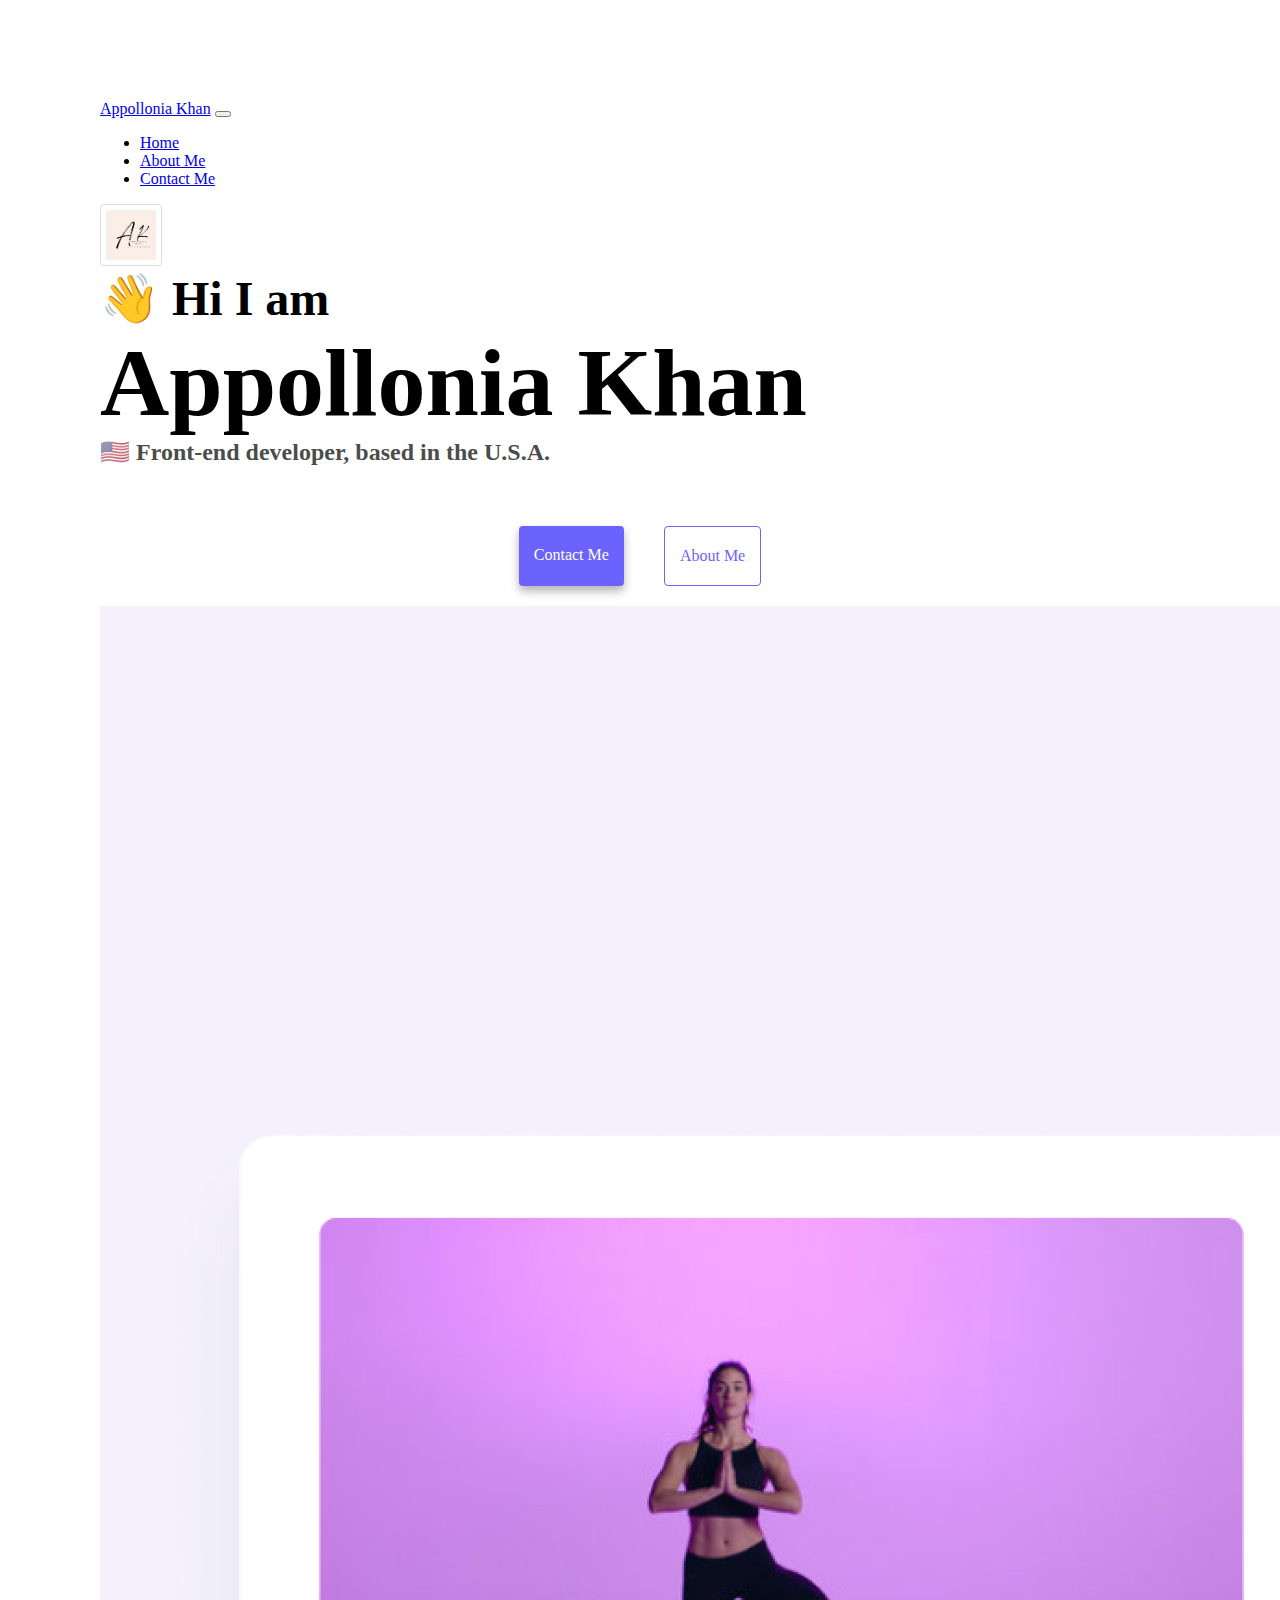
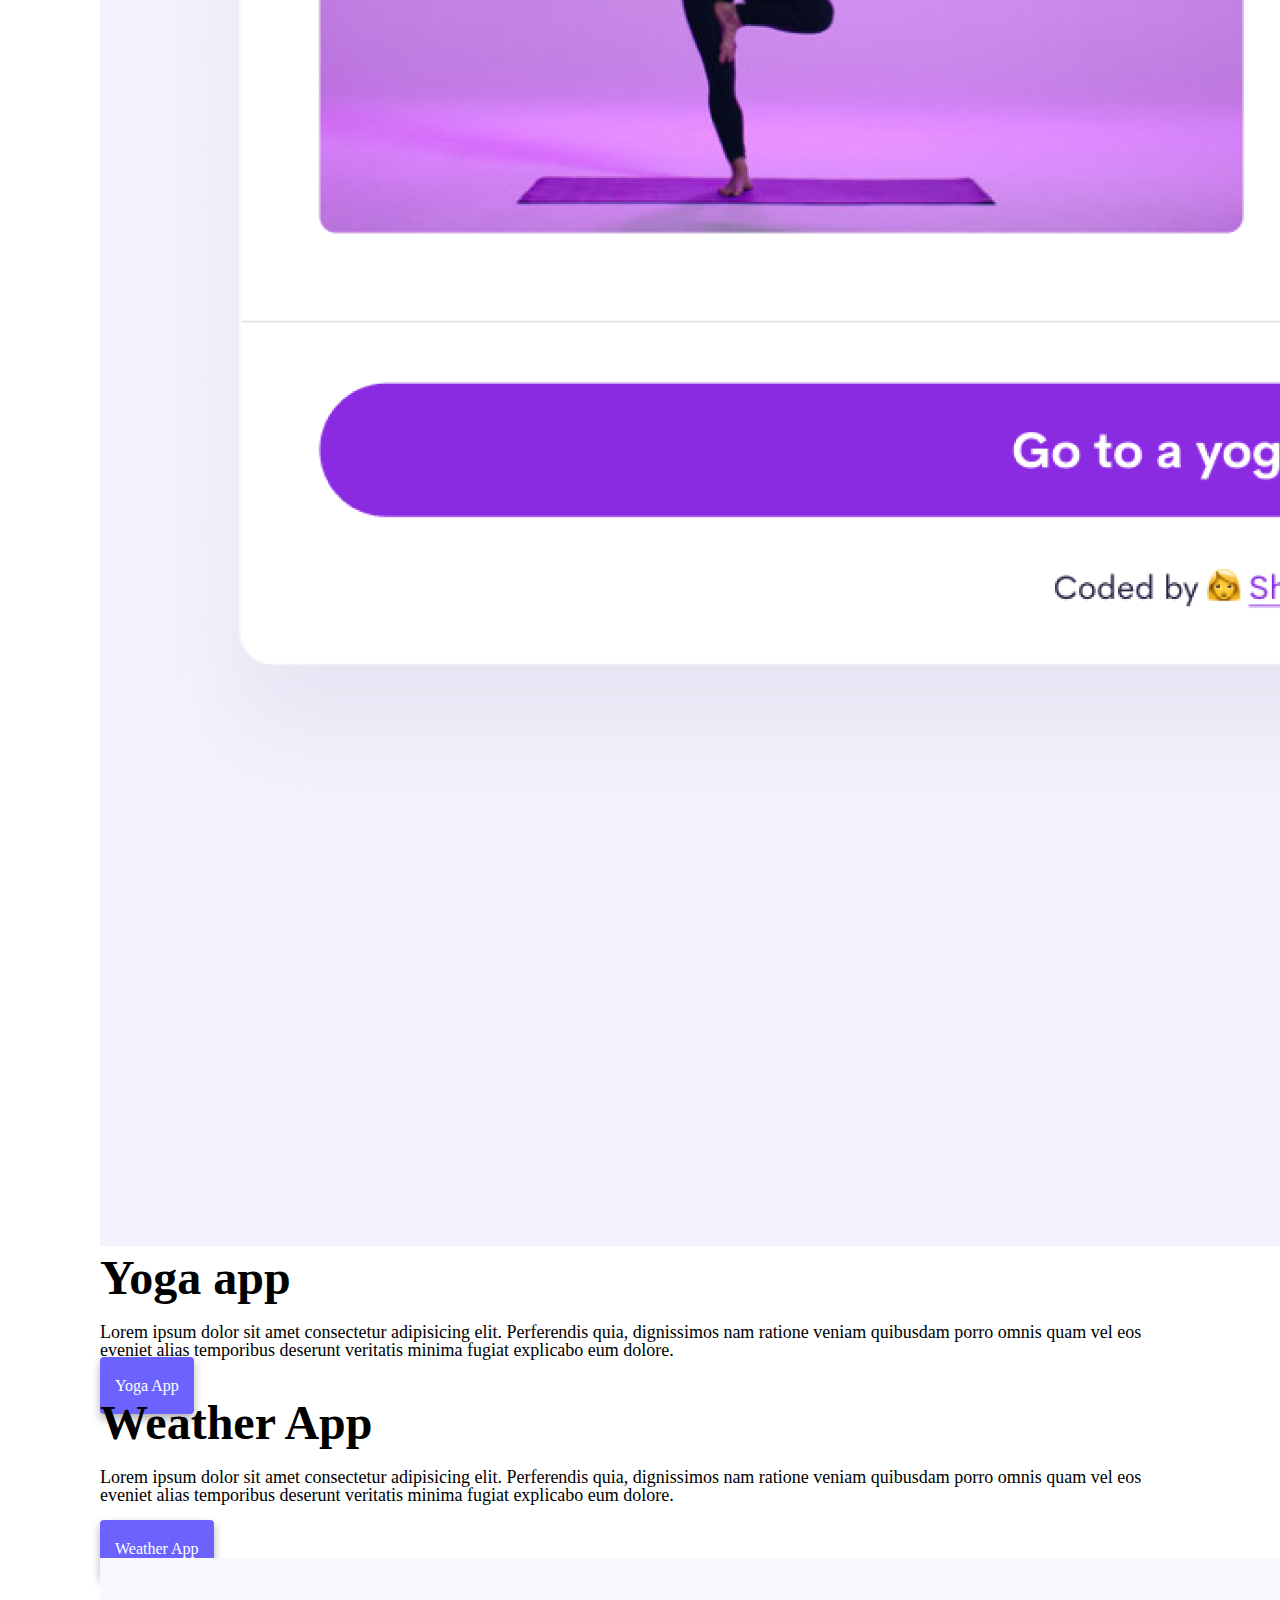
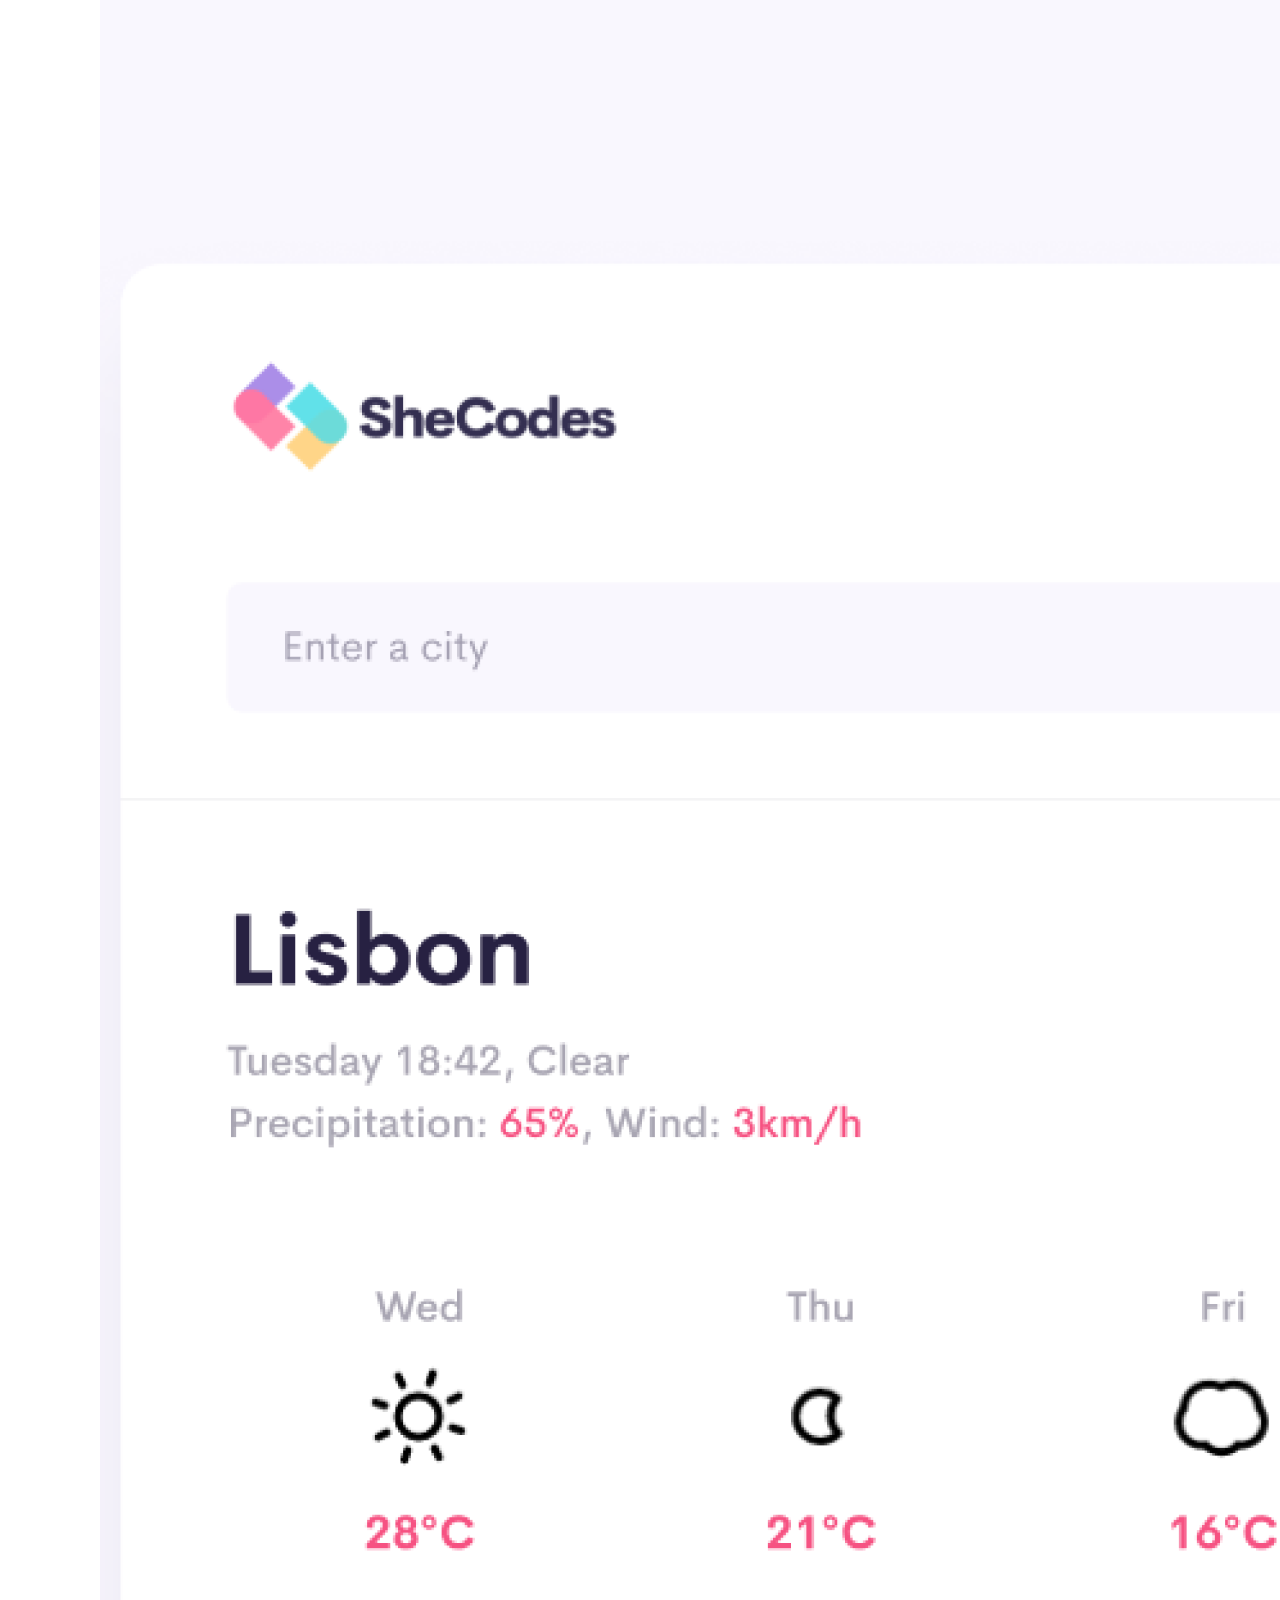
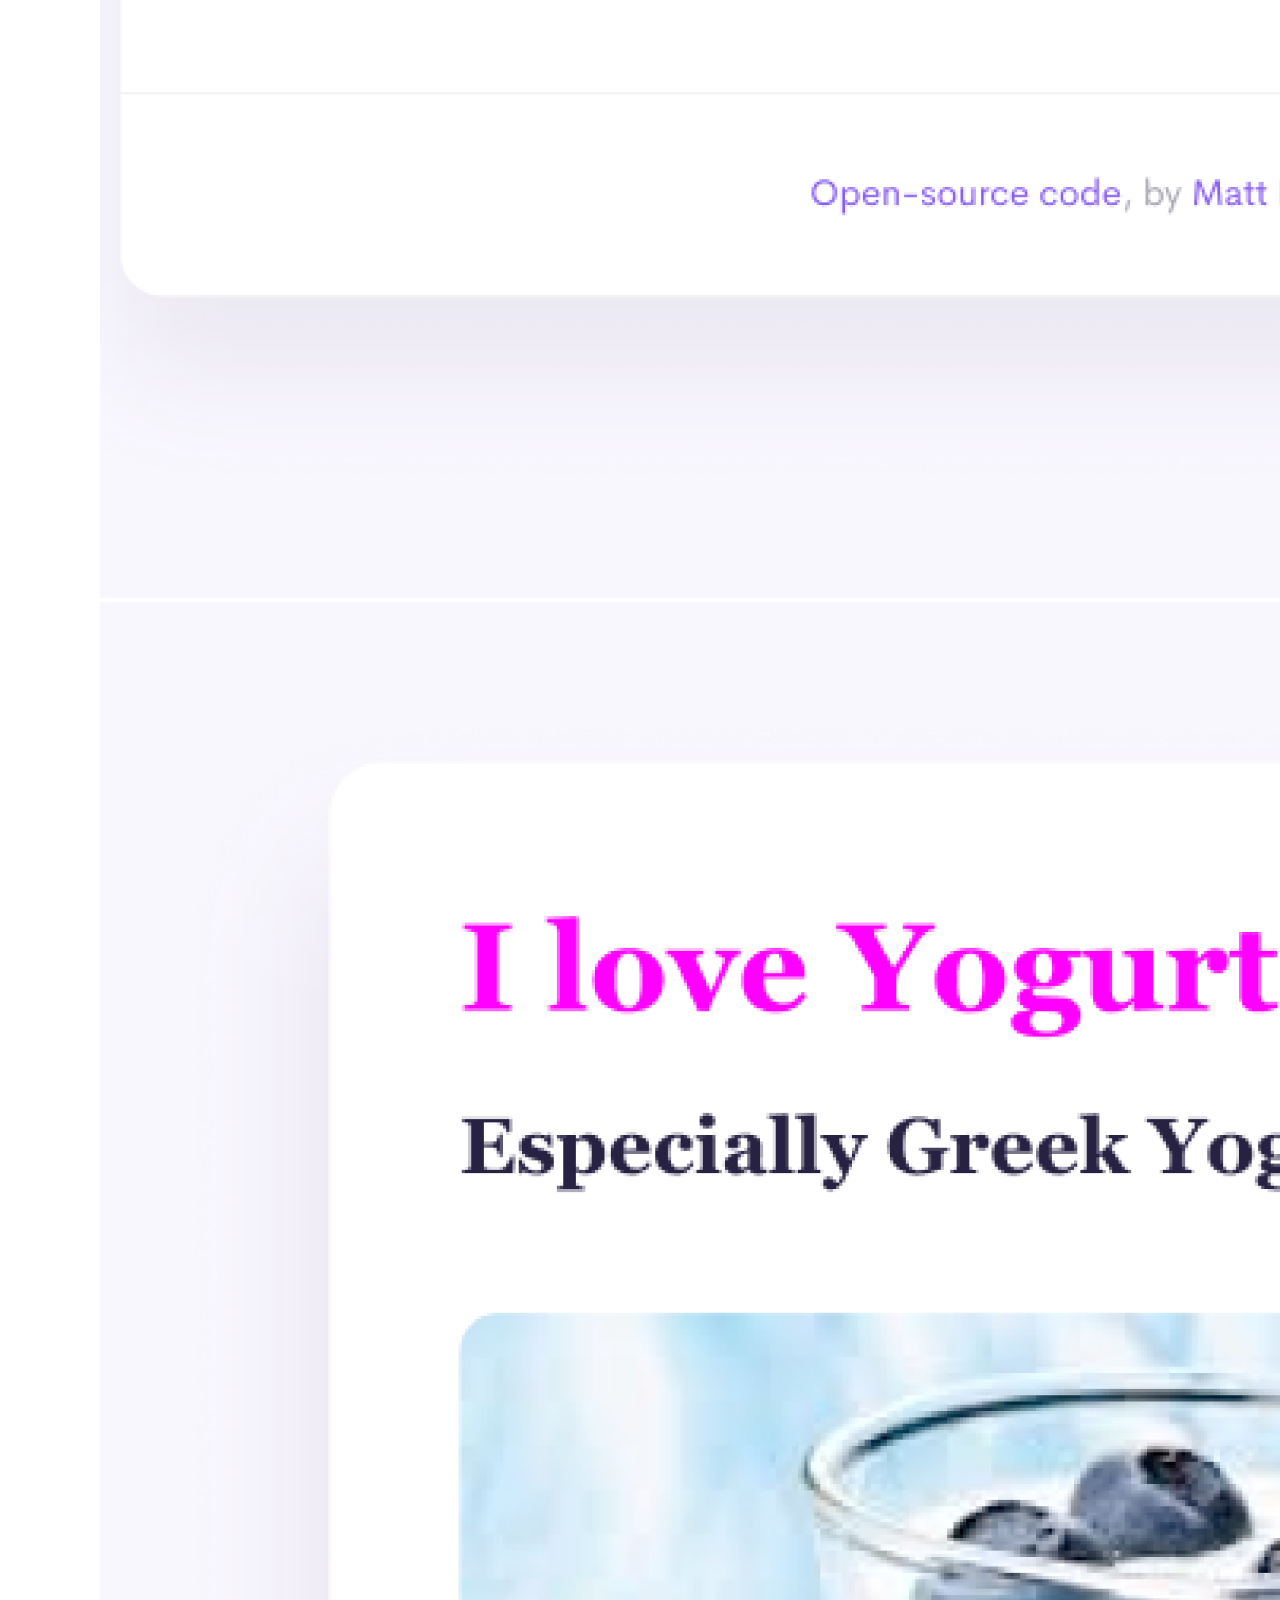
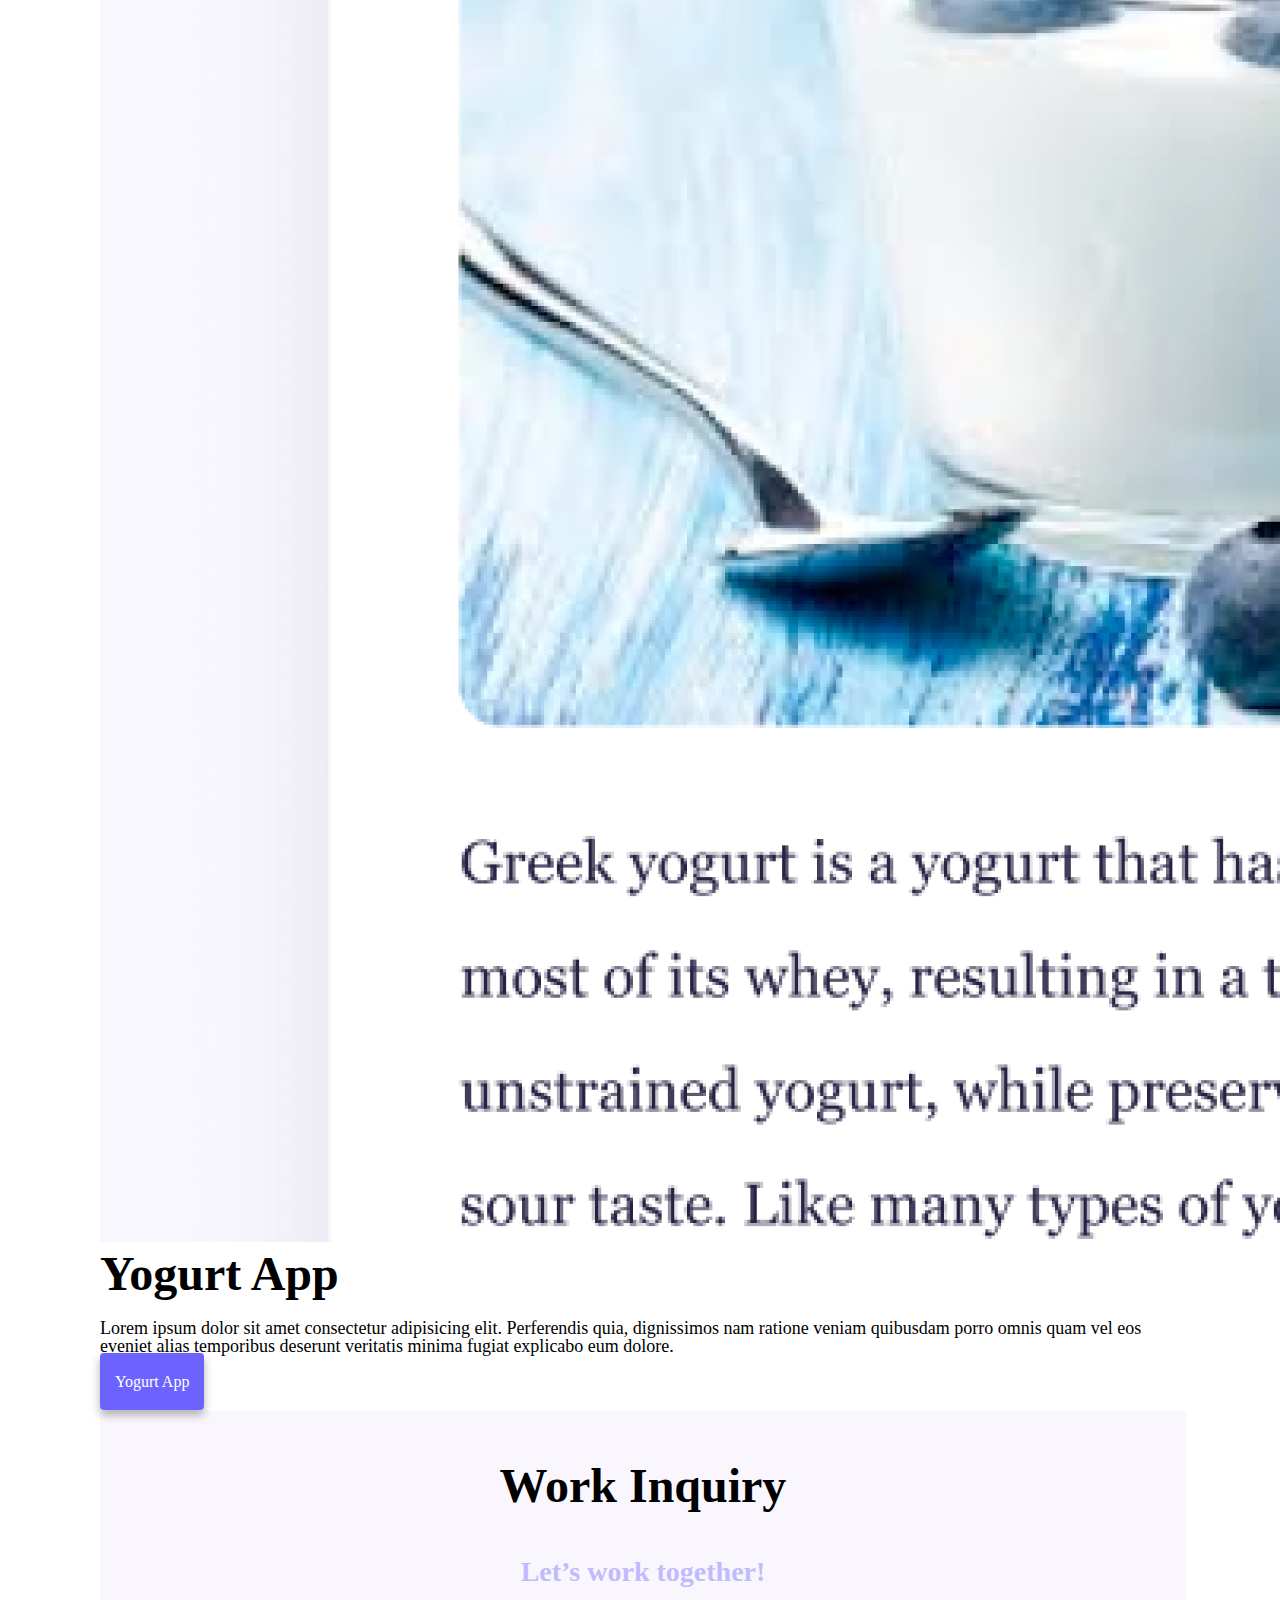
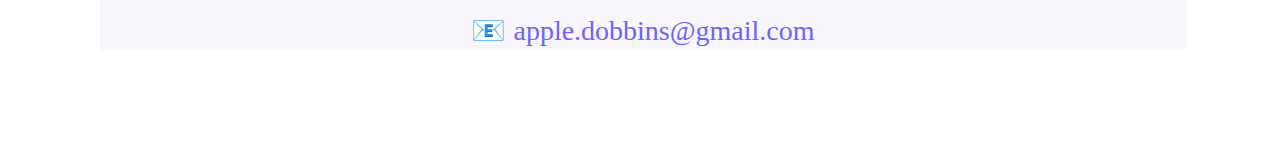
<file: index.html>
<!DOCTYPE html>
<html lang="en">
  <head>
    <meta charset="UTF-8" />
    <meta http-equiv="X-UA-Compatible" content="IE=edge" />
    <meta name="viewport" content="width=device-width, initial-scale=1.0" />
    <meta name="description" content="Appollonia Khan is a front-end developer based in New York" />
    <title>Appollonia's Portfolio - Home - Appollonia Khan</title>
    <link
      href="https://cdn.jsdelivr.net/npm/bootstrap@5.1.3/dist/css/bootstrap.min.css"
      rel="stylesheet"
      integrity="sha384-1BmE4kWBq78iYhFldvKuhfTAU6auU8tT94WrHftjDbrCEXSU1oBoqyl2QvZ6jIW3"
      crossorigin="anonymous"
    />
    <script
      src="https://cdn.jsdelivr.net/npm/bootstrap@5.1.3/dist/js/bootstrap.bundle.min.js"
      integrity="sha384-ka7Sk0Gln4gmtz2MlQnikT1wXgYsOg+OMhuP+IlRH9sENBO0LRn5q+8nbTov4+1p"
      crossorigin="anonymous"
    ></script>
    <link rel="stylesheet" href="/style.css" />
  </head>
  <body>
    <nav class="navbar navbar-expand-lg navbar-light bg-light fixed-top">
      <div class="container-fluid">
        <a class="navbar-brand" href="/index.html" title="Appollonia's Portfolio">Appollonia Khan</a>
        <button
          class="navbar-toggler"
          type="button"
          data-bs-toggle="collapse"
          data-bs-target="#navbarSupportedContent"
          aria-controls="navbarSupportedContent"
          aria-expanded="false"
          aria-label="Toggle navigation"
        >
          <span class="navbar-toggler-icon"></span>
        </button>
        <div class="collapse navbar-collapse" id="navbarSupportedContent">
          <ul class="navbar-nav me-auto mb-2 mb-lg-0">
            <li class="nav-item">
              <a class="nav-link active" aria-current="page" href="index.html" title="Homepage"
                >Home</a
              >
            </li>
            <li class="nav-item">
              <a class="nav-link" href="/about.html" title="About Appollonia">About Me</a>
            </li>
            <li class="nav-item">
              <a class="nav-link" href="/about.html#contact" title="Contact Appollonia">Contact Me</a>
            </li>
          </ul>
        </div>
        <a class="logo-home" href="/index.html" title="Appollonia's Portfolio Home"><img class="akhan-logo" src="images/appollonia-khan-logo.png" alt="Appollinia Khan"></a>
      </div>
    </nav>
    <h2 class="text-center">👋 Hi I am</h2>
    <h1 class="text-center">Appollonia Khan</h1>
    <h3 class="text-center">
      🇺🇸 Front-end developer, based in the U.S.A.
    </h3>
    <div class="navigation-links mb-5">
      <a href="/about.html#contact" class="primary-link" title="Contact Appollonia">Contact me</a>
      <a href="/about.html" class="secondary-link" title="About Appollonia">About me</a>
    </div>
    <div class="container">
      <div class="row">
        <div class="col-md-6">
          <img src="/images/yoga.png" class="img-fluid p-2 shadow rounded" alt="yoga lady"/>
        </div>
        <div class="col-md-6">
          <h2 class="mb-3">Yoga app</h2>
          <p>
            Lorem ipsum dolor sit amet consectetur adipisicing elit. Perferendis
            quia, dignissimos nam ratione veniam quibusdam porro omnis quam vel
            eos eveniet alias temporibus deserunt veritatis minima fugiat
            explicabo eum dolore.
          </p>
          <!-- css -->
          <div class="mt-5">
            <a href="#" class="primary-link project-link" title="Launch Yoga App">Yoga App</a>
          </div>
        </div>
      </div>

      <div class="row mt-5">
        <div class="col-md-6">
          <h2>Weather App</h2>
          <p>
            Lorem ipsum dolor sit amet consectetur adipisicing elit. Perferendis
            quia, dignissimos nam ratione veniam quibusdam porro omnis quam vel
            eos eveniet alias temporibus deserunt veritatis minima fugiat
            explicabo eum dolore.
          </p>
          <br/>
          <a href="#" class="primary-link project-link" title="Launch Weather App">Weather App</a>
        </div>
        <div class="col-md-6">
          <img src="/images/weather.png" class="img-fluid p-2 shadow rounded" alt="Image of Weather App"
          />
        </div>
      </div>
<div class="row mt-5">
        <div class="col-md-6">
          <img src="/images/yogurt.png" class="img-fluid p-2 shadow rounded" alt="greek yogurt"/>
        </div>
        <div class="col-sm-4">
          <h2 class="mb-3">Yogurt App</h2>
          <p>
            Lorem ipsum dolor sit amet consectetur adipisicing elit. Perferendis
            quia, dignissimos nam ratione veniam quibusdam porro omnis quam vel
            eos eveniet alias temporibus deserunt veritatis minima fugiat
            explicabo eum dolore.
          </p>
          <!-- css -->
          <div class="mt-5">
            <a href="#" class="primary-link project-link" title="Launch Yogurt App">Yogurt App</a>
          </div>
          </div>
        </div>
      </div>
    </div>
    <footer class="shadow-sm p-3 mb-5 border border-4 rounded">
      <p class="work-inquiry">Work Inquiry</p>
      <p class="lets-work">Let’s work together!</p>
       <a href="mailto:apple.dobbins@gmail.com" class="email-link" title="Email Appollonia"
        >📧 apple.dobbins@gmail.com</a
      >
    </footer>
  </body>
</html>
</file>
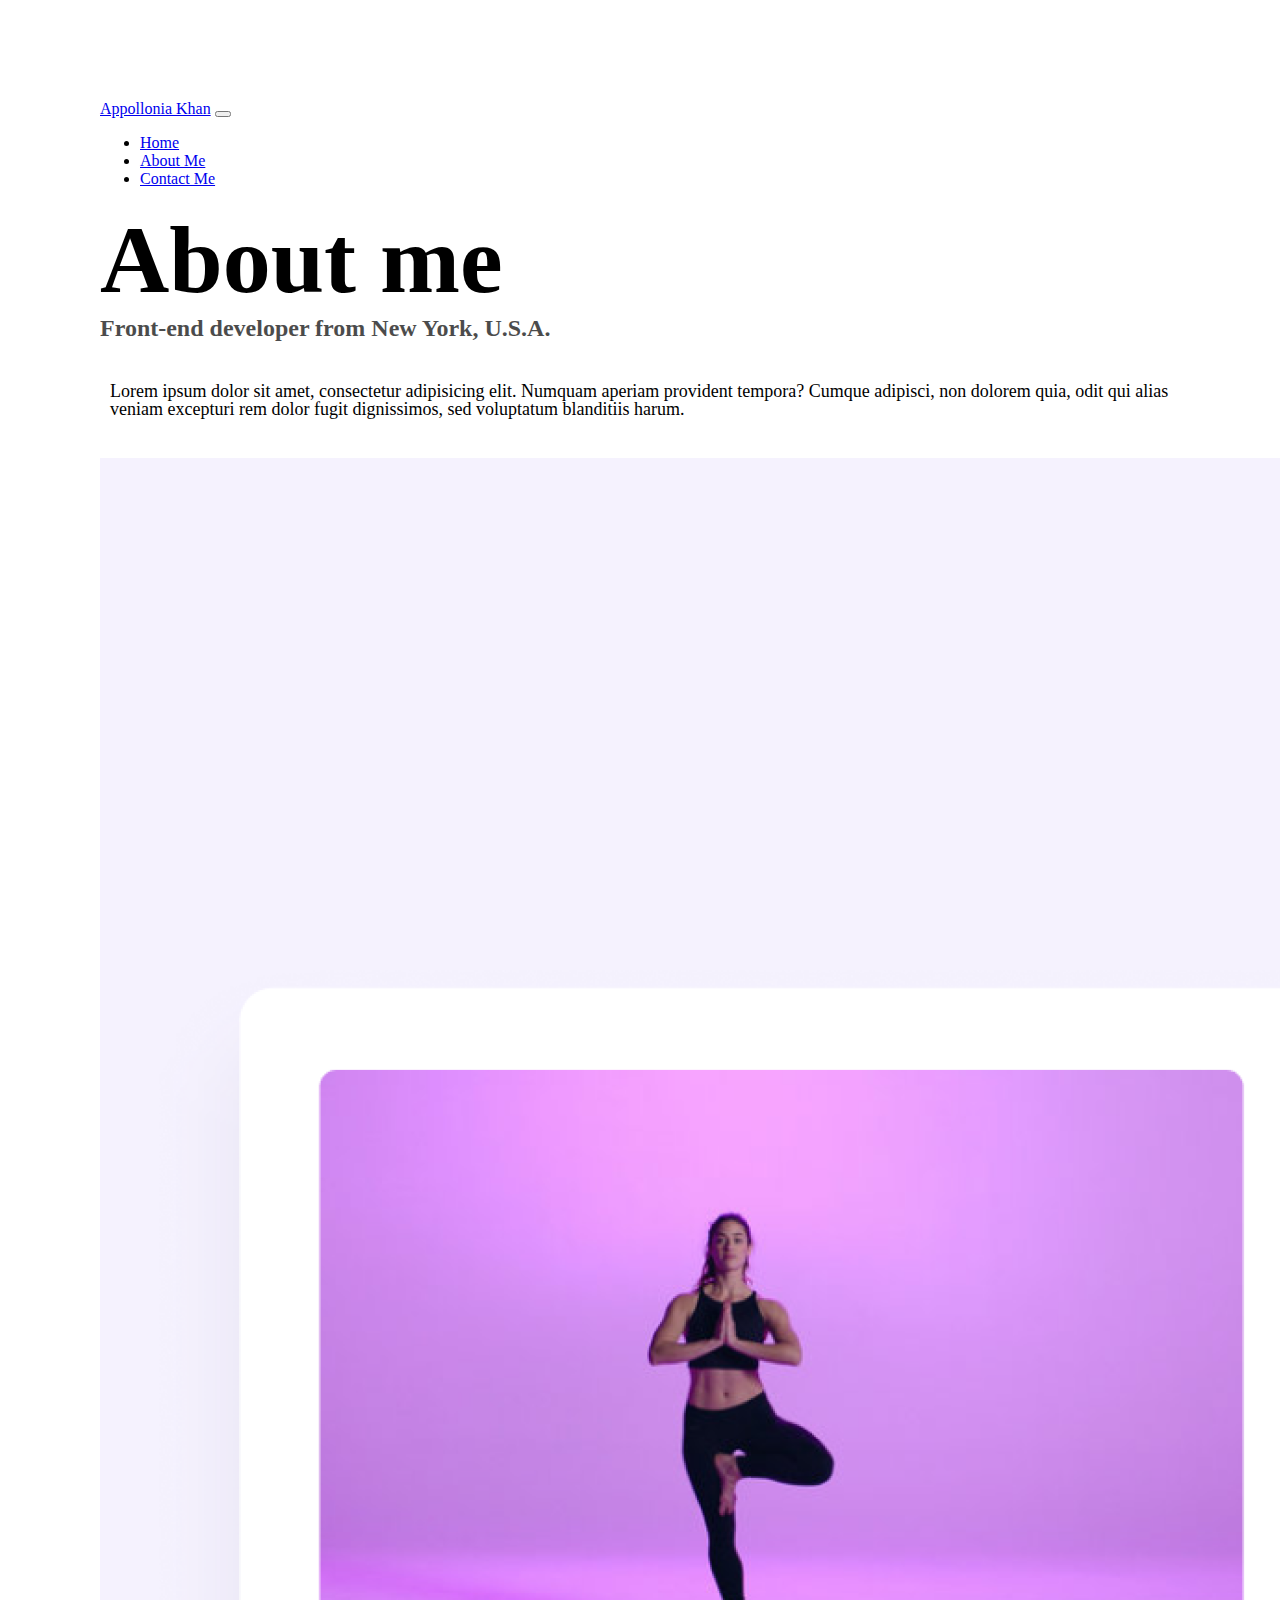
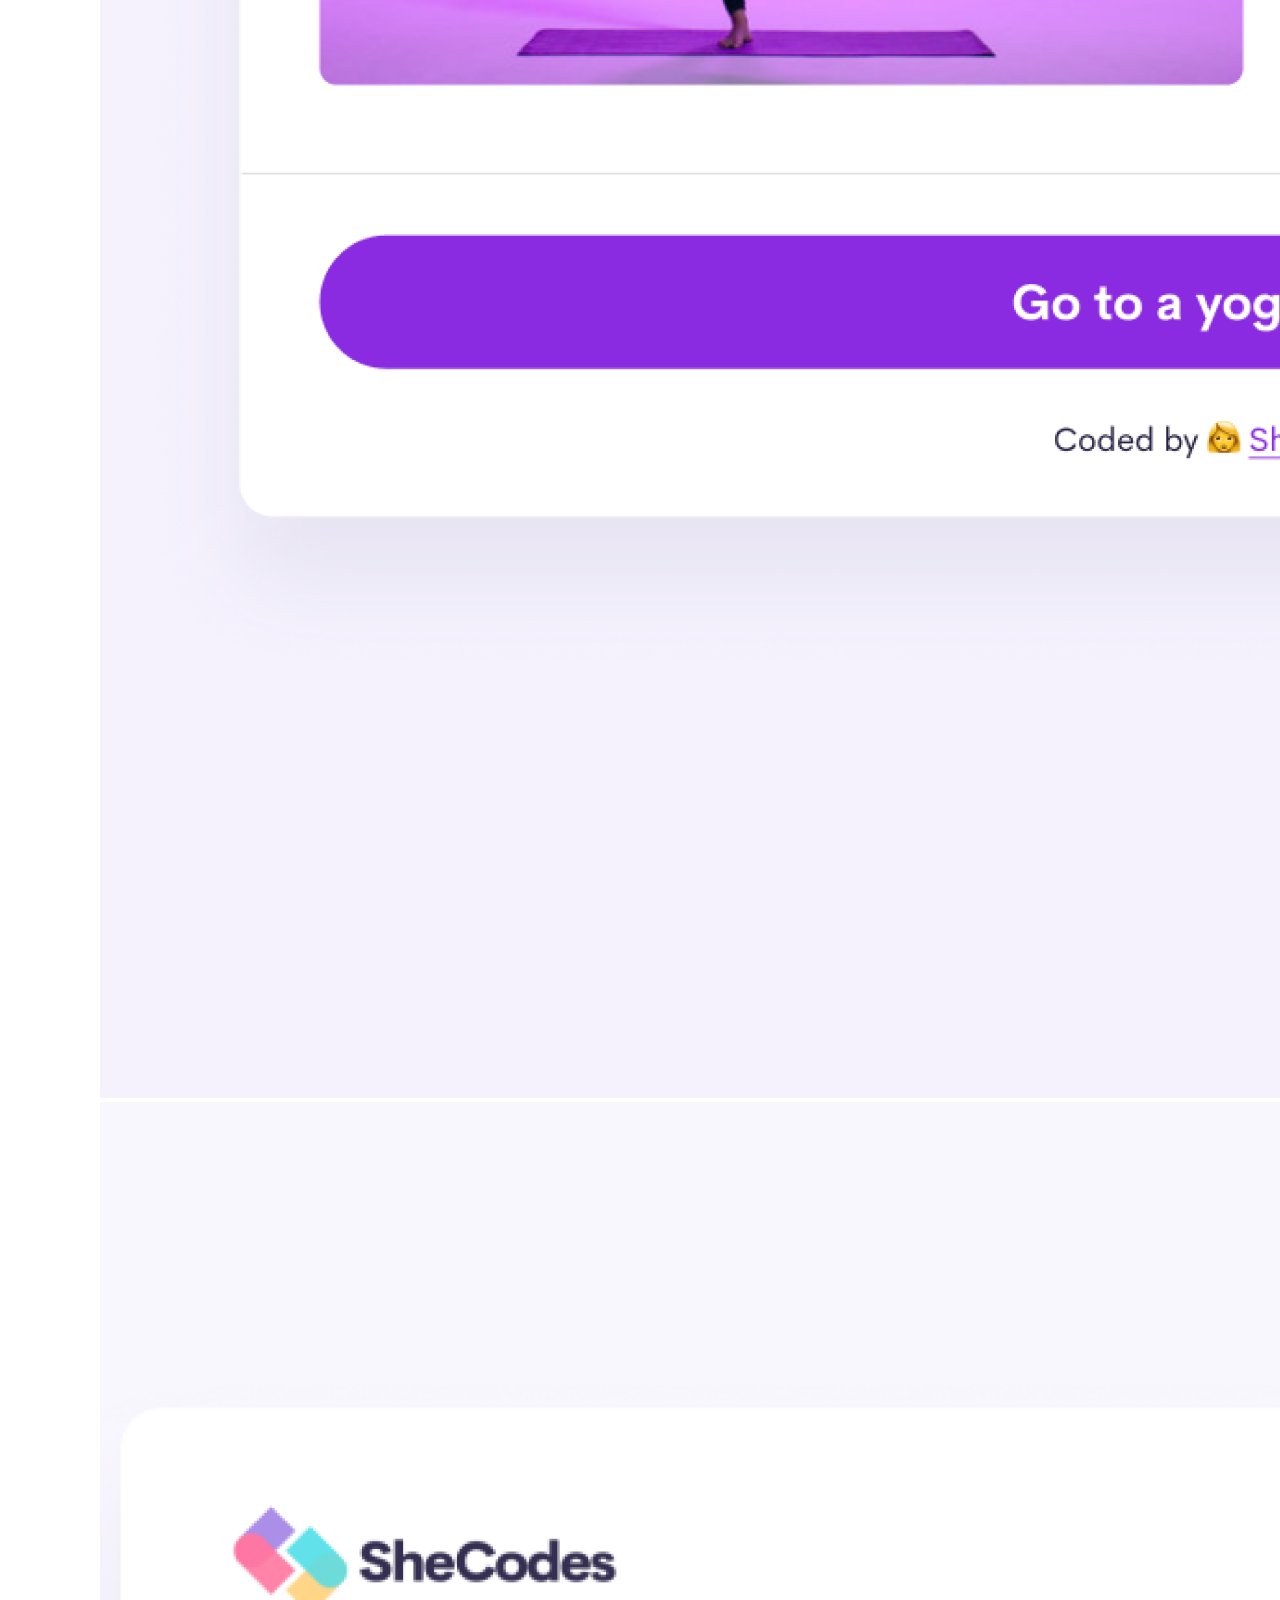
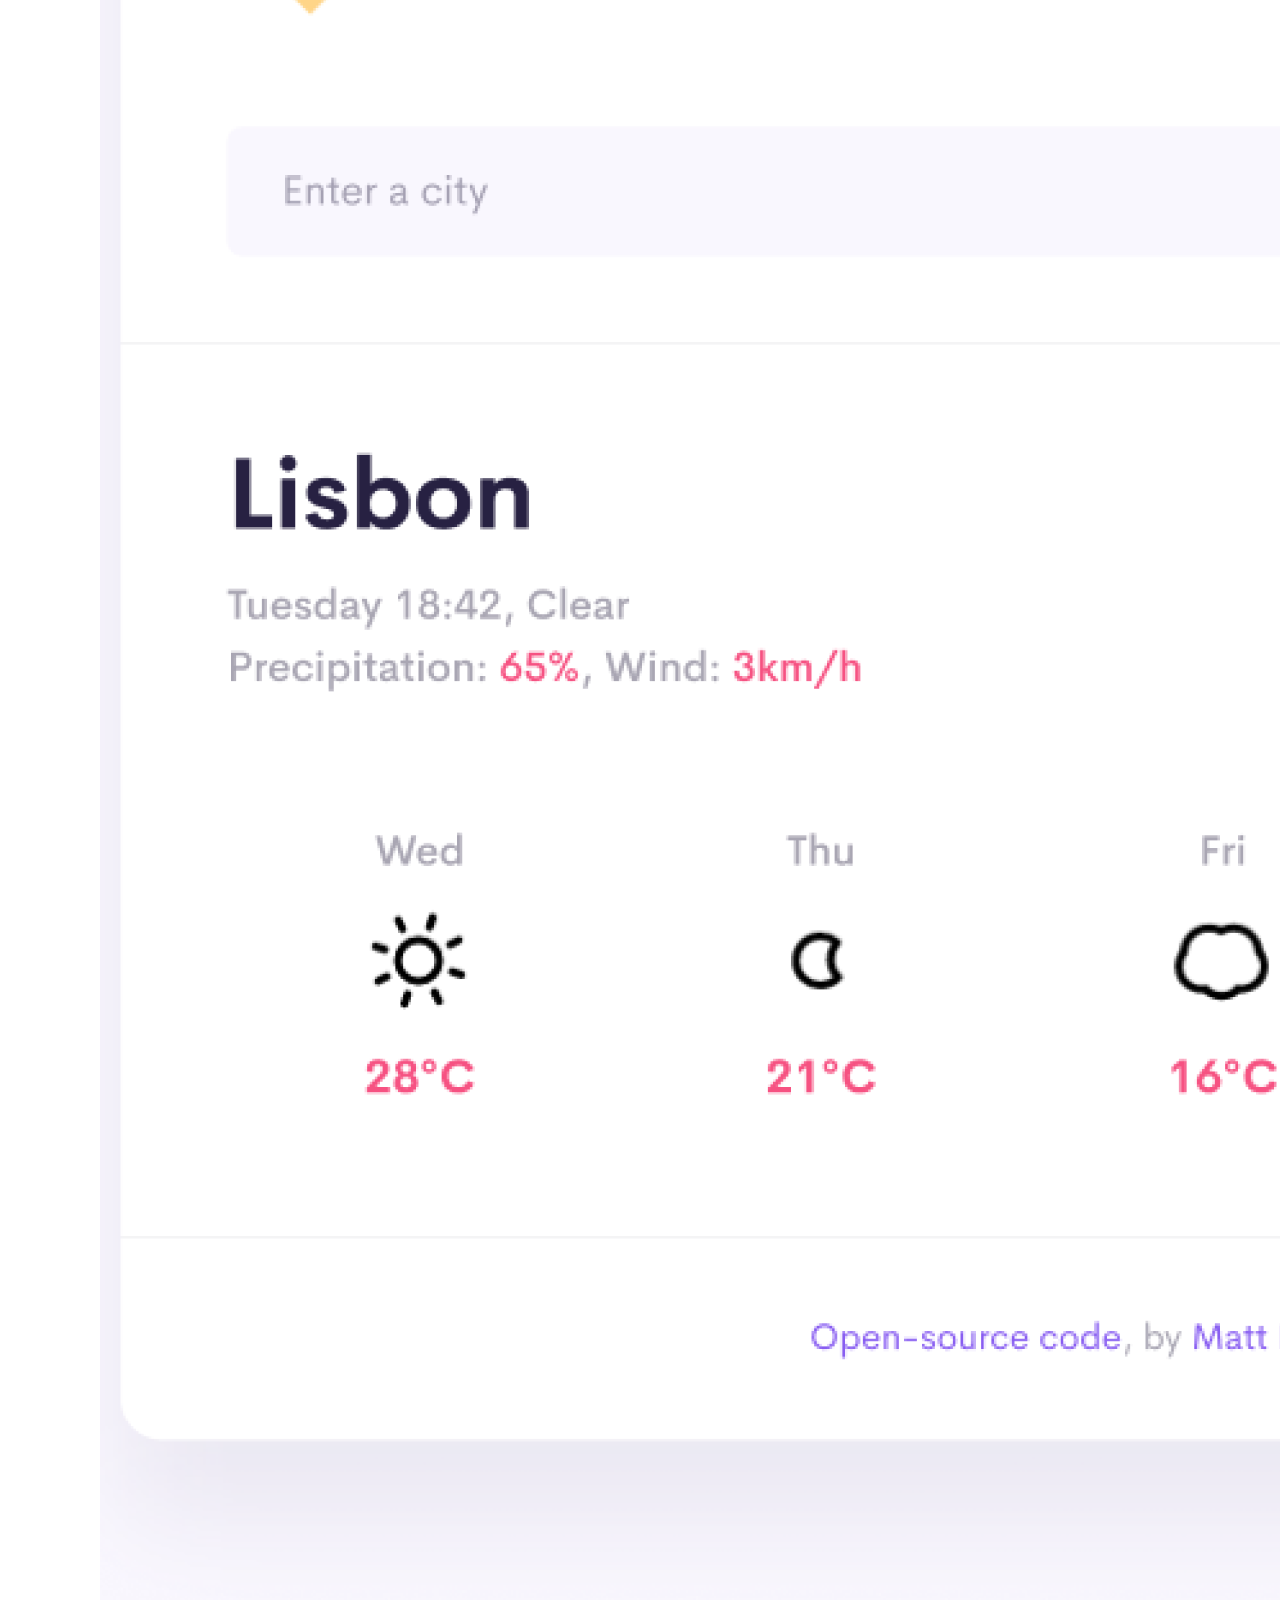
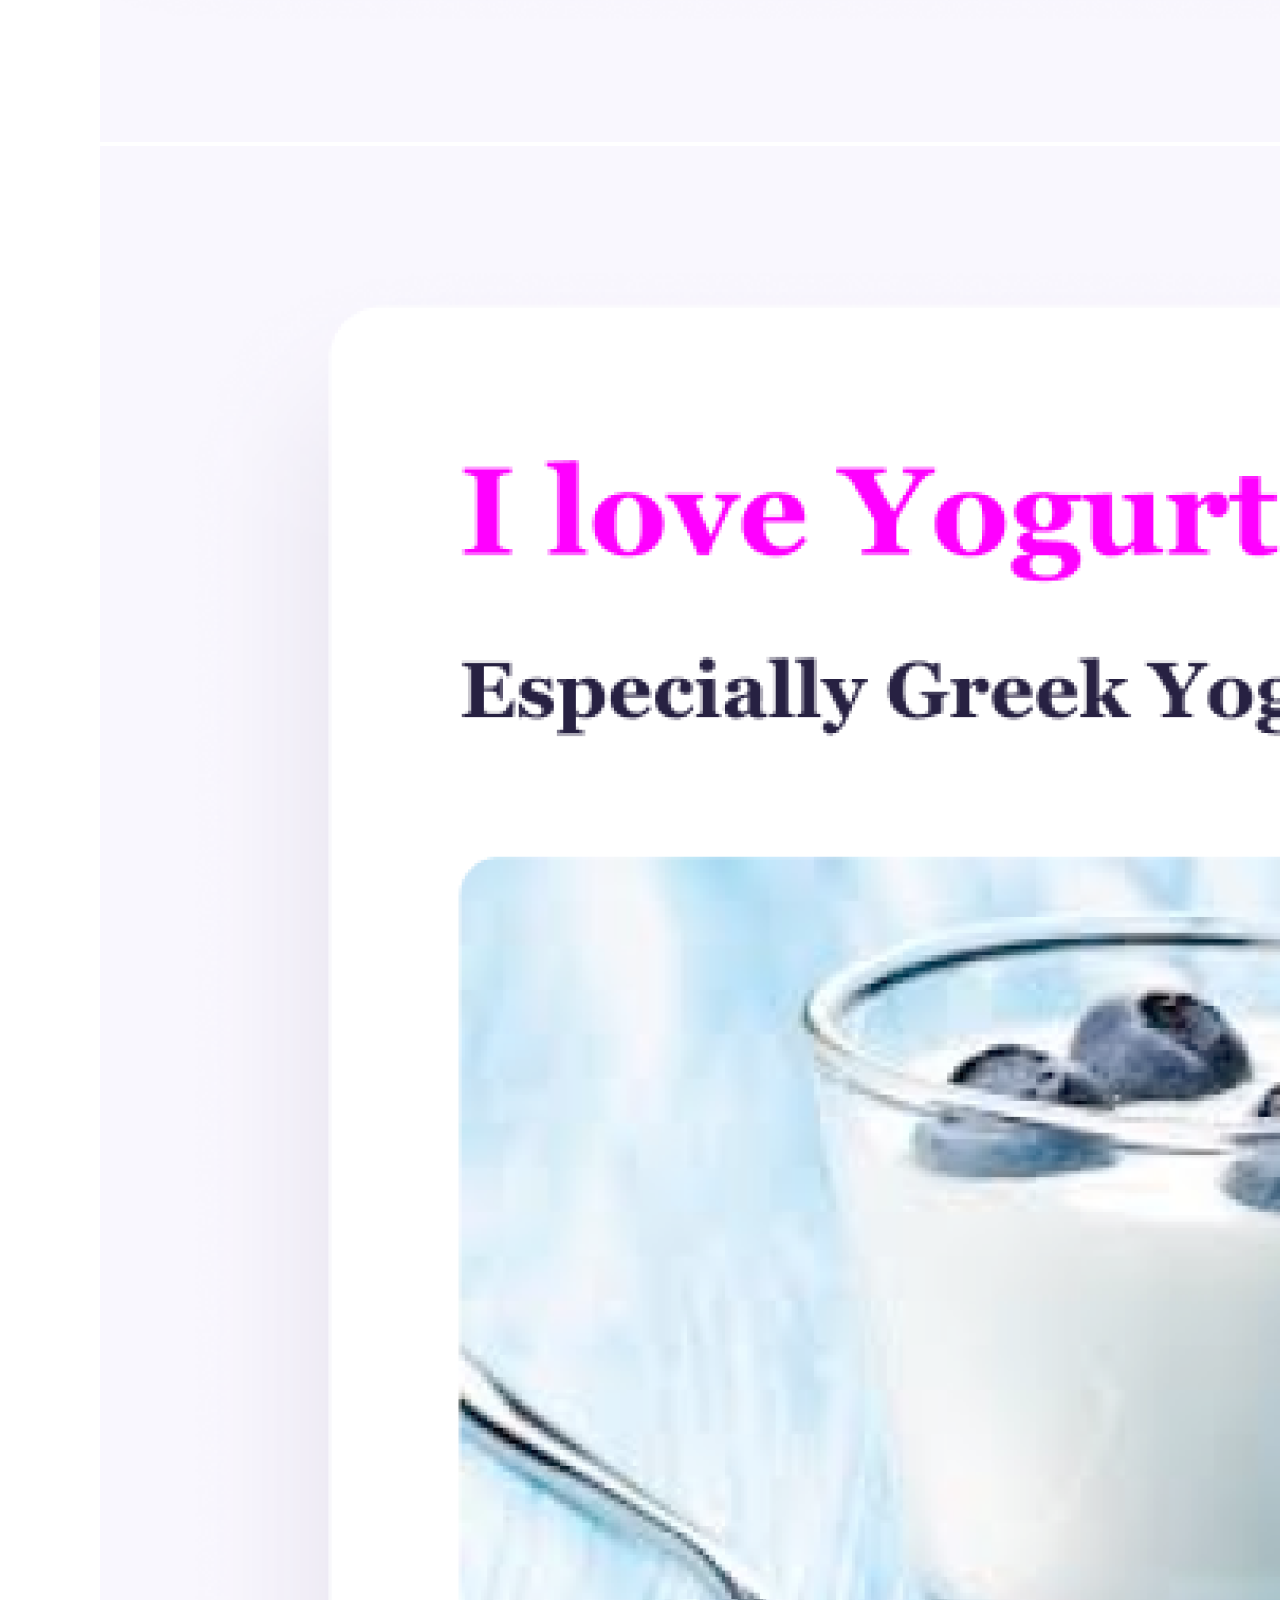
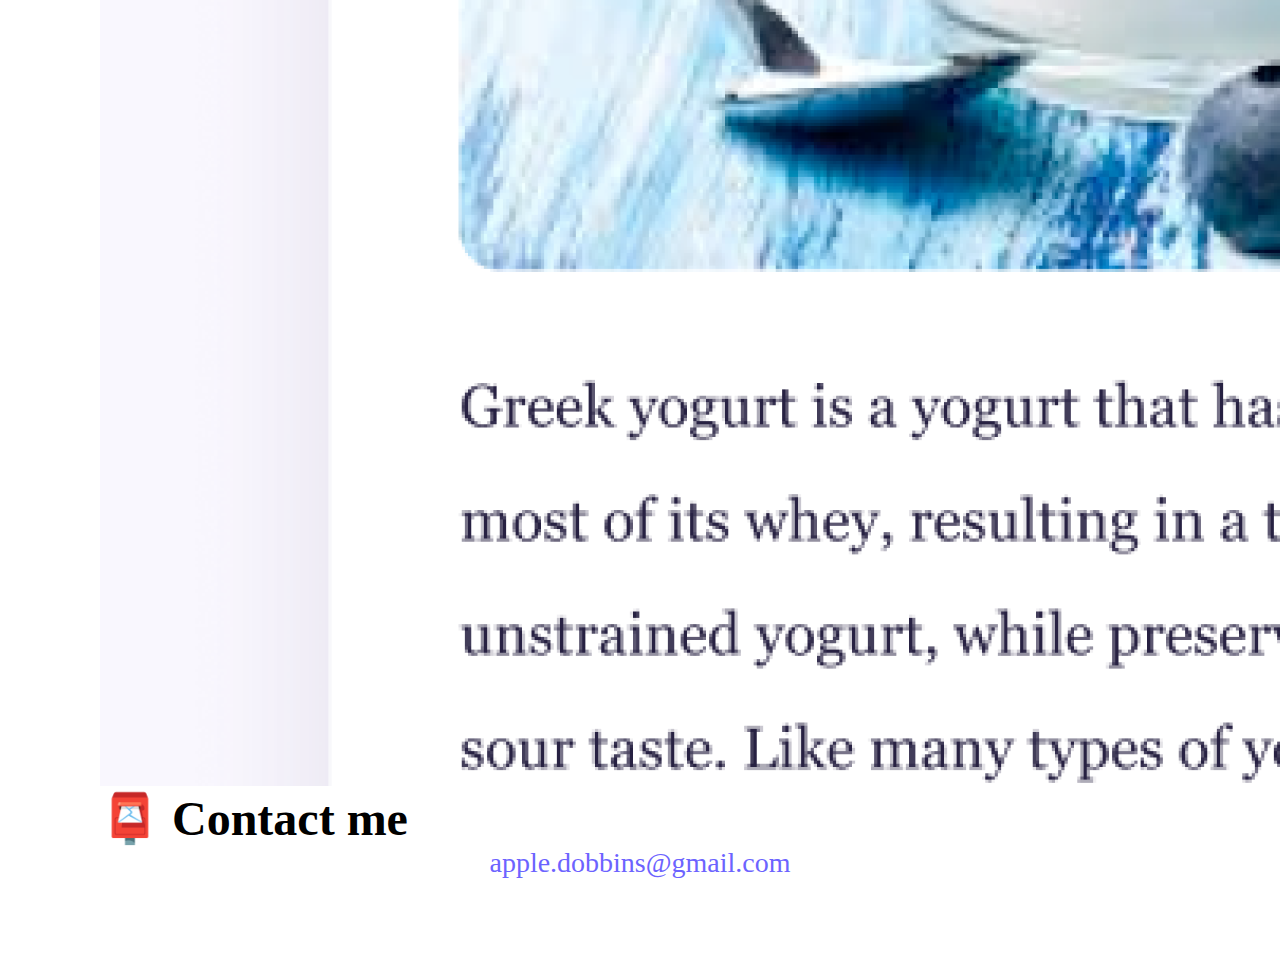
<file: about.html>
<!DOCTYPE html>
<html lang="en">
  <head>
    <meta charset="UTF-8" />
    <meta http-equiv="X-UA-Compatible" content="IE=edge" />
    <meta name="viewport" content="width=device-width, initial-scale=1.0" />
    <link
      href="https://cdn.jsdelivr.net/npm/bootstrap@5.1.3/dist/css/bootstrap.min.css"
      rel="stylesheet"
      integrity="sha384-1BmE4kWBq78iYhFldvKuhfTAU6auU8tT94WrHftjDbrCEXSU1oBoqyl2QvZ6jIW3"
      crossorigin="anonymous"
    />
    <script
      src="https://cdn.jsdelivr.net/npm/bootstrap@5.1.3/dist/js/bootstrap.bundle.min.js"
      integrity="sha384-ka7Sk0Gln4gmtz2MlQnikT1wXgYsOg+OMhuP+IlRH9sENBO0LRn5q+8nbTov4+1p"
      crossorigin="anonymous"
    ></script>
    <link rel="stylesheet" href="style.css" />
    <title>About Appollonia</title>
  </head>
  <body>
    <nav class="navbar navbar-expand-lg navbar-light bg-light fixed-top">
      <div class="container-fluid">
        <a class="navbar-brand" href="index.html">Appollonia Khan</a>
        <button
          class="navbar-toggler"
          type="button"
          data-bs-toggle="collapse"
          data-bs-target="#navbarSupportedContent"
          aria-controls="navbarSupportedContent"
          aria-expanded="false"
          aria-label="Toggle navigation"
        >
          <span class="navbar-toggler-icon"></span>
        </button>
        <div class="collapse navbar-collapse" id="navbarSupportedContent">
          <ul class="navbar-nav me-auto mb-2 mb-lg-0">
            <li class="nav-item">
              <a class="nav-link active" aria-current="page" href="index.html"
                >Home</a
              >
            </li>
            <li class="nav-item">
              <a class="nav-link" href="about.html">About Me</a>
            </li>
            <li class="nav-item">
              <a class="nav-link" href="about.html#contact">Contact Me</a>
            </li>
          </ul>
        </div>
      </div>
    </nav>
    <h1 class="text-center">About me</h1>
    <h3 class="text-center">Front-end developer from New York, U.S.A.</h3>
    <div class="about-paragraphs text-center">
      <!-- about paragraph css -->
      <p>
        Lorem ipsum dolor sit amet, consectetur adipisicing elit. Numquam
        aperiam provident tempora? Cumque adipisci, non dolorem quia, odit qui
        alias veniam excepturi rem dolor fugit dignissimos, sed voluptatum
        blanditiis harum.
      </p>
    </div>
    <div class="container">
      <div class="row">
        <div class="col-sm-4">
          <img src="images/yoga.png" class="img-fluid p-2 shadow rounded" />
        </div>
        <div class="col-sm-4">
          <img src="images/weather.png" class="img-fluid p-2 shadow rounded" />
        </div>
        <div class="col-sm-4">
          <img src="images/yogurt.png" class="img-fluid p-2 shadow rounded" />
        </div>
      </div>
    </div>
    <div id="contact" class="mt-5">
      <h2 class="text-center">📮 Contact me</h2>
      <a href="mailto:apple.dobbins@gmail.com" class="email-link"
        >apple.dobbins@gmail.com</a
      >
      <!-- email -->
      <!-- make tech email -->
    </div>
  </body>
</html>
</file>
<file: style.css>
:root {
    --primary-color: #6c63ff;
    --secondary-color: #f5f2fe;
    --box-shadow: 0 5px 10px rgba(0, 0, 0, 0.3);
  }
  
  body {
    margin: 100px;
  }
  
  h1,
  h2,
  h3 {
    margin: 0;
  }
  
  h1 {
    font-size: 96px;
  }
  
  h2 {
    font-size: 48px;
  }
  
  h3 {
    font-size: 24px;
    opacity: 0.7;
  }
  
  p {
    font-size: 18px;
    line-height: 1;
  }

  footer {
    text-align: center;   
    padding: 3px;
    margin-top: 20px;
    width: 100%;
    background-color: #F9F7FD;
    border-color: #F9F3EE;
    color: #f5f2fe;
  }

  .akhan-logo {
    border: 1px solid #ddd; /* Gray border */
    border-radius: 4px;  /* Rounded border */
    padding: 5px; /* Some padding */
    width: 50px; /* Set a small width */
  }

  .navigation-links {
    display: flex;
    margin-top: 40px;
    justify-content: center;
  }
  
  .navigation-links a {
    margin: 20px;
  }
  
  .contact-link {
    background: var(--primary-color);
    box-shadow: var(--box-shadow);
    color: white;
  }
  
  .about-link {
    color: var(--primary-color);
    border: 1px solid var(--primary-color);
  }
  
  .homepage-link {
    color: var(--primary-color);
    text-align: center;
    display: block;
  }
  
  .about-paragraphs {
    display: flex;
    margin: 30px 0;
  }
  
  .about-paragraphs p {
    margin: 10px;
  }
  
  .email-link {
    display: flex;
    justify-content: center;
    color: var(--primary-color);
    font-size: 28px;
    text-decoration: none;
  }
  
  .email-link:hover {
    text-decoration: underline;
  }
  
  .primary-link {
    border-radius: 4px;
    padding: 20px 15px;
    text-decoration: none;
    text-transform: capitalize;
    background: var(--primary-color);
    box-shadow: var(--box-shadow);
    color: white;
  }
  
  .secondary-link {
    border-radius: 4px;
    padding: 20px 15px;
    text-decoration: none;
    text-transform: capitalize;
    color: var(--primary-color);
    border: 1px solid var(--primary-color);
  }

  .work-inquiry {
    text-align: center;
    color:black;
    font-weight: bold;
    font-family: "playfair display";
    font-size: 48px;  
    padding-bottom: 0%;  
  }

  .lets-work{
    text-align: center;
    color: #6c63ff;
    opacity: 0.4;
    font-weight: bold;
    font-family: "playfair display";
    font-size: 28px; 
    padding-bottom: 0%;   
  }
  
  @media (max-width: 768px) {
    h1,
    h2,
    h3 {
      text-align: center;
    }
  
    h1.text-center {
      text-size: 24px;
    }
  
    h3.text-center {
      padding: 20px;
    }
  
    .about-paragraphs p {
      text-align: center;
    }
  
    .app-paragraphs {
      text-align: center;
    }
  
    .project-link {
      display: block;
      text-align: center;
      margin: 0 20px;
    }
  }
</file>
